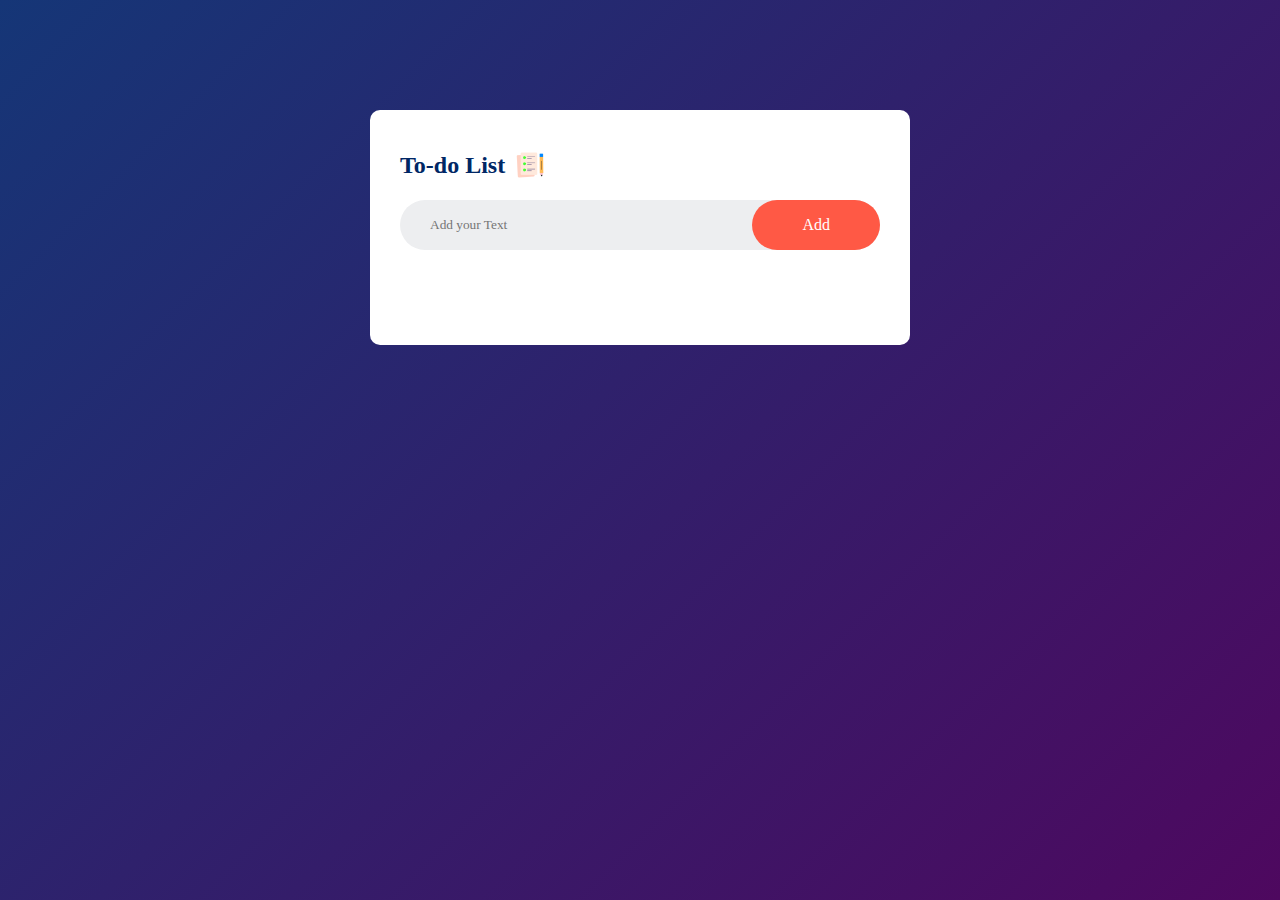
<file: index.html>
<!DOCTYPE html>
<html lang="en">
<head>
    <meta charset="UTF-8">
    <meta name="viewport" content="width=device-width, initial-scale=1.0">
    <title>To-do list</title>
    <link rel="stylesheet" href="style.css">
</head>
<body>
    <div class="container">
        <div class="todo-app">
            <h2>To-do List <img src="images/icon.png" ></h2>
            <div class="row">
                <input type="text" id="input-box" placeholder="Add your Text">
                <button onclick="addTask()">Add</button>
            </div>
            <ul id="list-container">
                <!-- <li class="checked">Task 1</li>
                <li>Task 2</li>
                <li>Task 3</li> -->
            </ul>
        </div>
    </div>


<script src="script.js"></script>

</body>
</html>
</file>
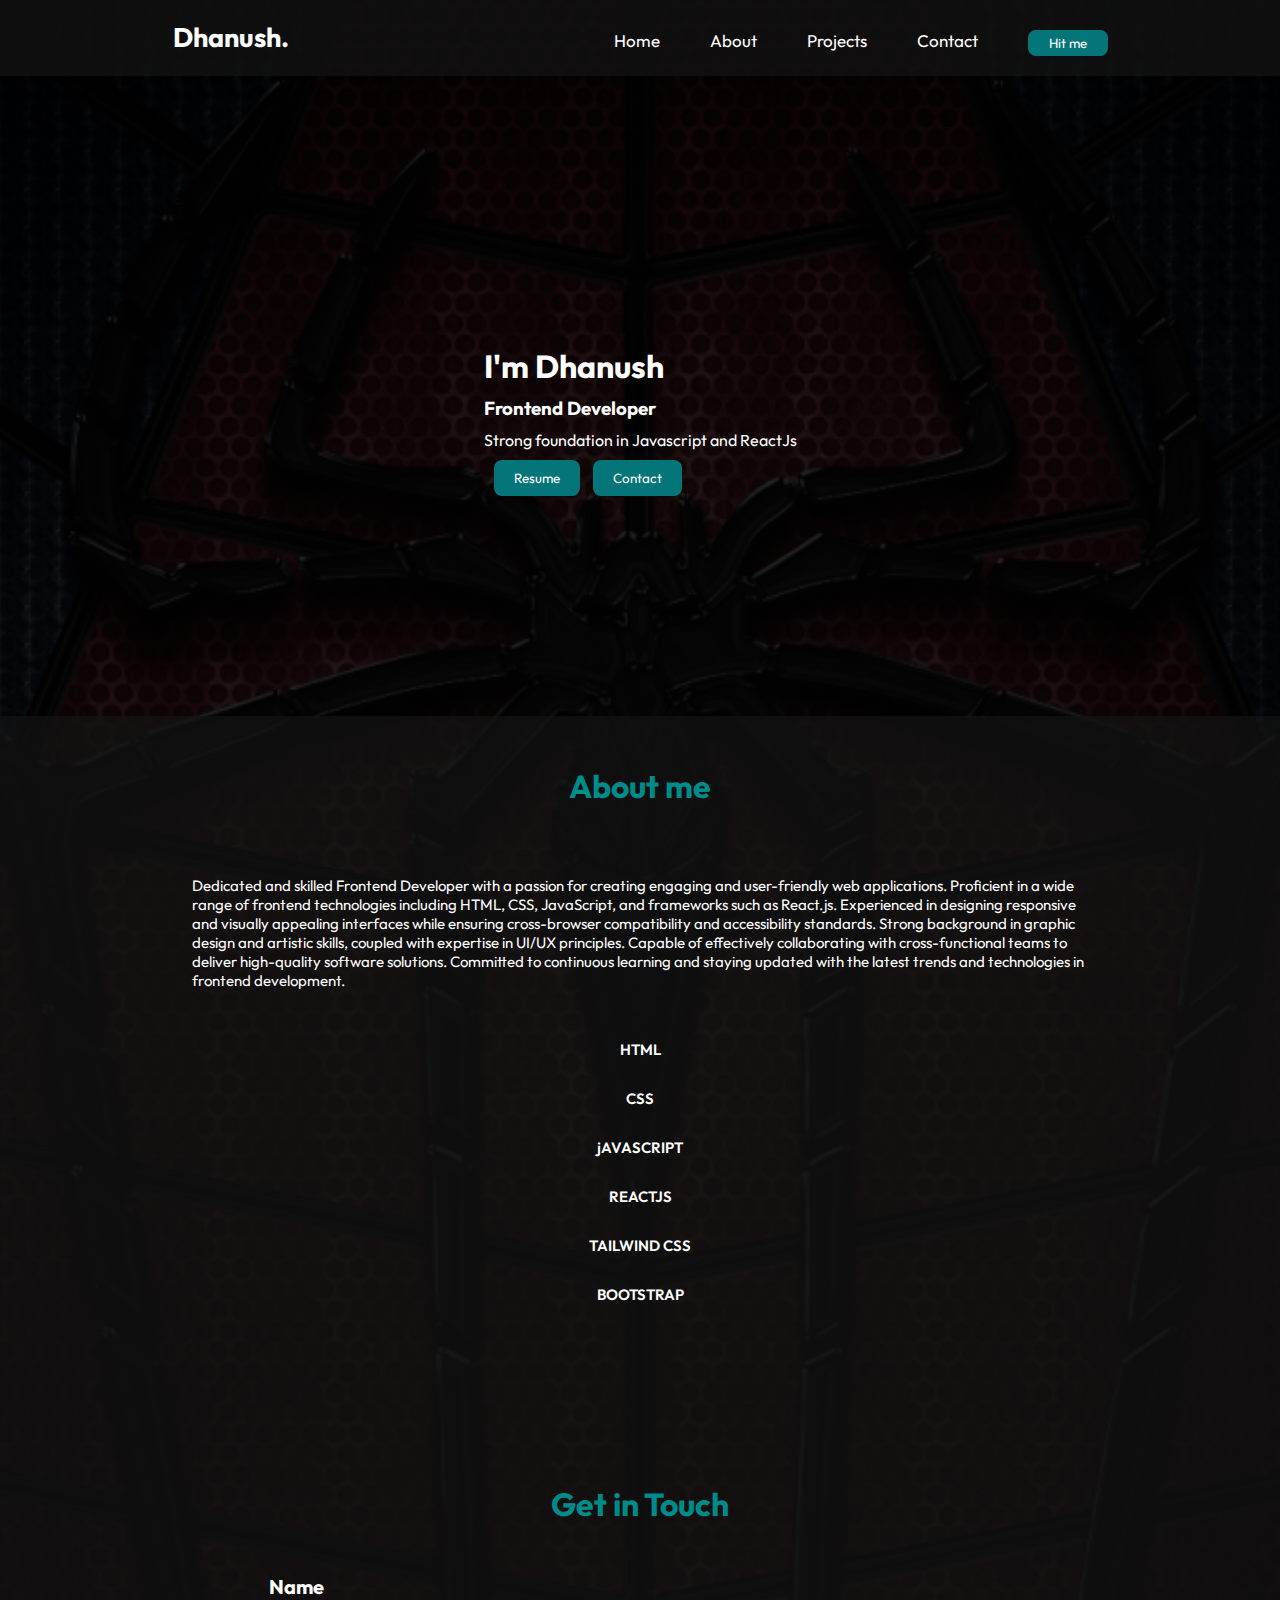
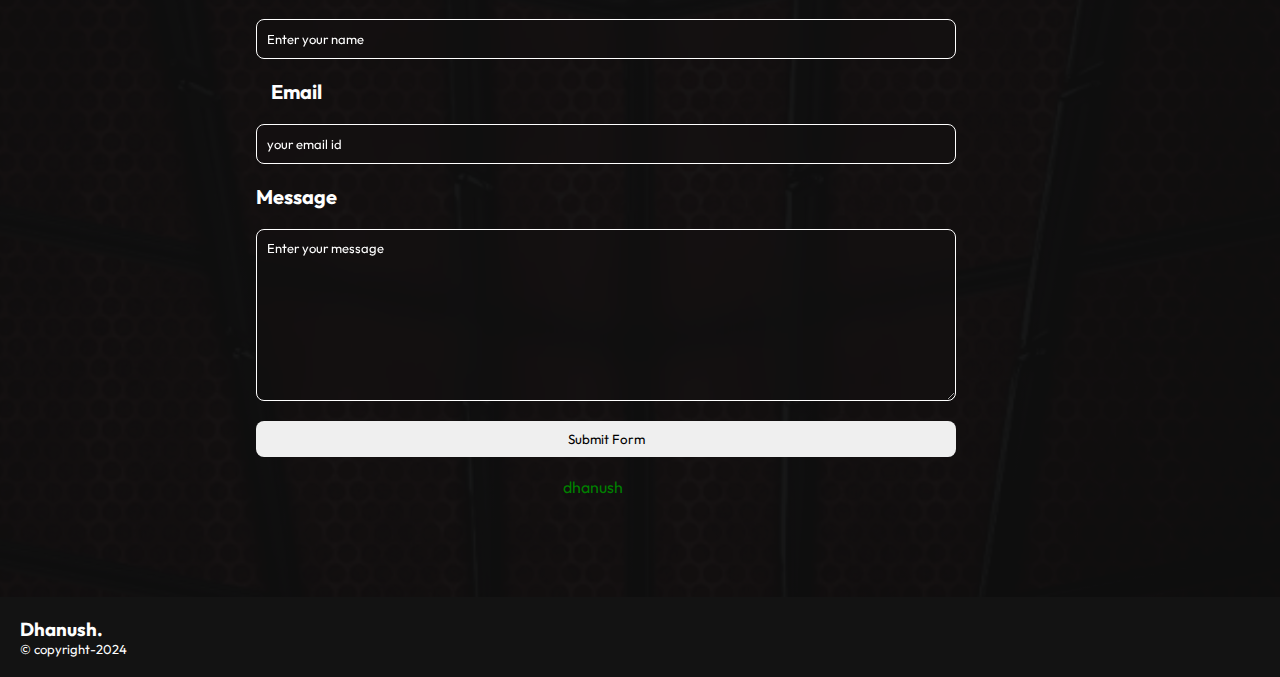
<file: Portfolio/index.html>
<!DOCTYPE html>
<html lang="en">
  <head>
    <meta charset="UTF-8" />
    <meta name="viewport" content="width=device-width, initial-scale=1.0" />
    <title>Portfolio</title>
    <link rel="stylesheet" href="style.css" />
    <link href='https://unpkg.com/boxicons@2.1.4/css/boxicons.min.css' rel='stylesheet'>
  </head>
  <body>

    
    <!-- nav -->

    <nav>
      <div class="name">
        <h3>Dhanush.</h3>
      </div>
      <ul  id="menu-list">
        <a href="#home"> <li>Home</li> </a>
        <a href="#about"> <li>About</li> </a>
        <a href="#project"> <li>Projects</li> </a>
        <a href="#contact"> <li>Contact</li> </a>
        <a href="#contact"> <button>Hit me</button></a>
        
      </ul>

      <div class="menu" id="menu">
        <i class='bx bx-menu'></i>
      </div>
    </nav>

    <!-- hero -->

    <div class="hero" id="home">
      <div class="title">
        <h1>I'm Dhanush</h1>
        <h3>Frontend Developer</h3>
        <p>Strong foundation in Javascript and ReactJs</p>

        <div class="resume">
          <a href="DhanushUpdatedResume.pdf" download="resume"
            ><button>Resume</button></a
          >
          <a href="#contact"><button>Contact</button></a>
        </div>
      </div>
    </div>

    <!-- About -->

    <div class="about" id="about">
      <h1>About me</h1>

      <div class="about-details">
        <p>
          Dedicated and skilled Frontend Developer with a passion for creating
          engaging and user-friendly web applications. Proficient in a wide
          range of frontend technologies including HTML, CSS, JavaScript, and
          frameworks such as React.js. Experienced in designing responsive and
          visually appealing interfaces while ensuring cross-browser
          compatibility and accessibility standards. Strong background in
          graphic design and artistic skills, coupled with expertise in UI/UX
          principles. Capable of effectively collaborating with cross-functional
          teams to deliver high-quality software solutions. Committed to
          continuous learning and staying updated with the latest trends and
          technologies in frontend development.
        </p>

        <div class="skills">
            <p>HTML</p>
            <p>CSS </p>
            <p>jAVASCRIPT</p>
            <p>REACTJS</p>
            <p>TAILWIND CSS</p>
            <p>BOOTSTRAP</p>

            
        </div>
      </div>
    </div>


    <!-- contact -->

    <div class="contact" id="contact">

        <h1>Get in Touch</h1>
        <form class="form" id="form">
            <input type="hidden" name="access_key" value="a7233fbe-0577-4153-940f-5a0f1bb5f637">
            <label for="name">Name</label>
            <input type="text" placeholder="Enter your name" id="name" name="name" required>
            <label for="email">Email</label>
            <input type="email" placeholder="your email id" id="name" name="email" required>
            <label for="message">Message</label>
            <textarea name="message" id="message" placeholder="Enter your message" cols="30" rows="10"></textarea>
            <button type="submit">Submit Form</button>

            <div id="result">dhanush</div>
        </form>
    </div>


    <!-- footer -->

    <footer action="https://api.web3forms.com/submit" method="POST">
        <h3>Dhanush.</h3>
       <p> &copy; copyright-2024</p>
    </footer>


    <script src="script.js"></script>
  </body>
</html>
</file>
<file: style.css>
*{
    padding: 0;
    margin: 0;
    font-family: serif;
    box-sizing: border-box;
}
.container{
    width: 100%;
    min-height: 100vh;
    background: linear-gradient(135deg,#153677,#4e085f);
    padding: 10px;
}
.todo-app{
    width: 100%;
    max-width: 540px;
    background: #fff;
    margin: 100px auto 20px;
    padding: 40px 30px 70px;
    border-radius: 10px;
}
.todo-app h2{
    color: #002765;
    display: flex;
    align-items: center;
    margin-bottom: 20px;

}
.todo-app h2 img{
    width: 30px;
    margin-left: 10px;
}
.row{
    display: flex;
    align-items: center;
    justify-content: space-between;
    background: #edeef0;
    border-radius: 30px;
    padding-left: 20px;
    margin-bottom: 25px;
}
input{
    flex: 1;
    border: none;
    outline: none;
    background: transparent;
    padding: 10px;
}
button{
    border: none;
    outline: none;
    padding: 16px 50px;
    background: #ff5945;
    color: #fff;
    font-size: 16px;
    cursor: pointer;
    border-radius: 40px;
}
ul li{
    list-style: none;
    font-size: 17px;
    padding: 12px 8px 12px 50px ;
    user-select: none;
    cursor: pointer;
    position: relative;
}
ul li::before{
    content: '';
    position: absolute;
    height: 28px;
    width: 28px;
    border-radius: 50%;
    background-image: url(images/unchecked.png);
    background-size: cover;
    background-position: center;
    top: 12px;
    left: 8px;

}
ul li.checked{
    color: #555;
    text-decoration: line-through;
}
ul li.checked::before{
    background-image: url(images/checked.png);
}
ul li span{
    position: absolute;
    right: 0;
    top: 5px;
    width: 40px;
    height: 40px;
    font-size: 22px;
    color: #555;
    line-height: 40px;
    text-align: center;
    border-radius: 50%;
}
ul li span:hover{
    background: #edeef0;
}
</file>
<file: Portfolio/style.css>
@import url('https://fonts.googleapis.com/css2?family=Outfit:wght@100..900&display=swap');
*{
    padding: 0;
    margin: 0;
    box-sizing: border-box;
    font-family: "Outfit", sans-serif;
    scroll-behavior: smooth;
    text-decoration: none;
}
body{
    background-image: linear-gradient(rgba(0,0,0,0.85),rgba(0,0,0,0.85)),url(bg.jpg);
    background-position: center;
    background-size: cover;
    object-fit: cover;
    color: white;
    width: 100%;
    height: 100%;
}
a{
    color: white;
}
nav{
    display: flex;
    justify-content: space-around;
    padding: 20px 10px;
    background: #131313b6;
    color: white;

    & .menu{
        display: none;
        font-size: 24px;
    }

    & .name{
        font-size: 23px;
    }

    
}
ul{
    display: flex;
    list-style: none;
    gap: 50px;
    margin-top: 10px;


    

    & button{
        width: 80px;
        padding: 5px 10px;
        border-radius: 8px;
        border: none;
        outline: none;
        background: rgb(4, 118, 122);
        color: white;
    }

    & li{
        font-size: 17px;
        cursor: pointer;
        transition: .5s;
        padding-bottom: 5px;

        &:hover{
            /* color: blue; */
            border-bottom: 1px solid white;
        }
    }
}

.hero{
    
    display: flex;
    justify-content: center;
    flex-direction: column;
    align-items: center;
    margin-top: 30vh;
    margin-bottom: 200px;

    .title *{
        margin-bottom: 10px;
    }


    .resume{

        & button{
            cursor: pointer;
            padding: 10px 20px;
            border: none;
            outline: none;
            background: rgb(4, 118, 122);
            border-radius: 8px;
            color: white;
            transition: .5s;

            &:nth-child(1){
                margin-left: 10px;
            }

            &:hover{
                background: transparent;
                border: 1px solid darkcyan;
            }

        }
    }
}

.about{
    padding-top: 50px;
    background: #131313b6;
    display: flex;
    justify-content: center;
    align-items: center;
    flex-direction: column;
   


    & h1{
        color: darkcyan;
        
    }


    & .about-details{
        margin-top: 70px;
        width: 70%;
        margin-bottom: 70px !important;

        & p{
            font-size: 15px;
        }


        & .skills{
            display: flex;
            justify-content: center;
            align-items: center;
            flex-direction: column;
            margin-top: 30px;
           
            
            & p {
                font-weight: 600;
                margin-top: 20px;
                 margin-bottom: 10px;
                 transition: .3s;


                 &:hover{
                    transform: scale(1.2);
                 }
            }
        }
    }


}

.contact{
    display: flex;
    flex-direction: column;
    padding-top: 100px;
    /* margin-top: 100px; */
    text-align: center;
    padding-bottom: 100px;
    background: #131313b6;

    & h1{
        color: darkcyan;
    }


    & .form{
        display: flex;
        justify-content: center;
        margin-left: 20vw;
        flex-direction: column;
        margin-top: 50px;

        & #result{
            position: relative;
            right: 70%;
            top: 70%;
            margin-left: 80vw;
            margin-top: 20px;
            color: green;
        }

        & label{
            font-weight: bold;
            position: relative;
            right: 46%;
            font-size: 20px !important;
        }

        & button{
            max-width: 700px;
            padding: 10px 20px;
            outline: none;
            border: none;
            border-radius: 8px;
        }


        & input , textarea{
            background: transparent;
            max-width: 700px !important;
            
            margin: 20px 0px;
            padding-left: 10px;
            outline: none;
            color: white;
            font-size: 13px;
            border-radius: 8px;
            border: 1px solid white;
            backdrop-filter: blur(15px);
            

            &::placeholder{
                color: #fff;
            }
        }

        & textarea{
            padding-top: 10px;
        }

        & input{
            height: 40px;
        }
    }
}

/* .contact form .result{
    position: absolute;
    right: 80%;
} */


footer{
    background: #131313;
    padding: 20px;


    & p{
        font-size: 13px;
    }
}



@media (max-width:900px) {
    .form{
        margin-left: 10vw !important;
    }
    .contact form #result{
        margin-left: 100vw !important;
    }

    form input , textarea, button {
        width: 90%;
    }
    
}


@media (max-width:700px) {

    ul{
        gap: 20px;
    }
    ul li{
        font-size: 14px;
    }
    ul button{
        font-size: 14px;
    }
}



@media (max-width:568px) {

    nav {
        justify-content: space-between;

        & .menu{
            position: fixed;
            left: 85vw;
            cursor: pointer;
            display: block;
            margin-right: 20px;
           
        }
    }

    .hero *{
        text-align: center;
    }
    

    ul button{
       
        width: 100%;
    }

    ul{
        display: none;
    }
    ul.active{
        text-align: center;
        background: #131313e2;
        padding: 50px;
        position: fixed;
        z-index: 10;
        top: 15%;
        right: 20%;
        line-height: 80px;
        display: block;
    }
}
</file>
